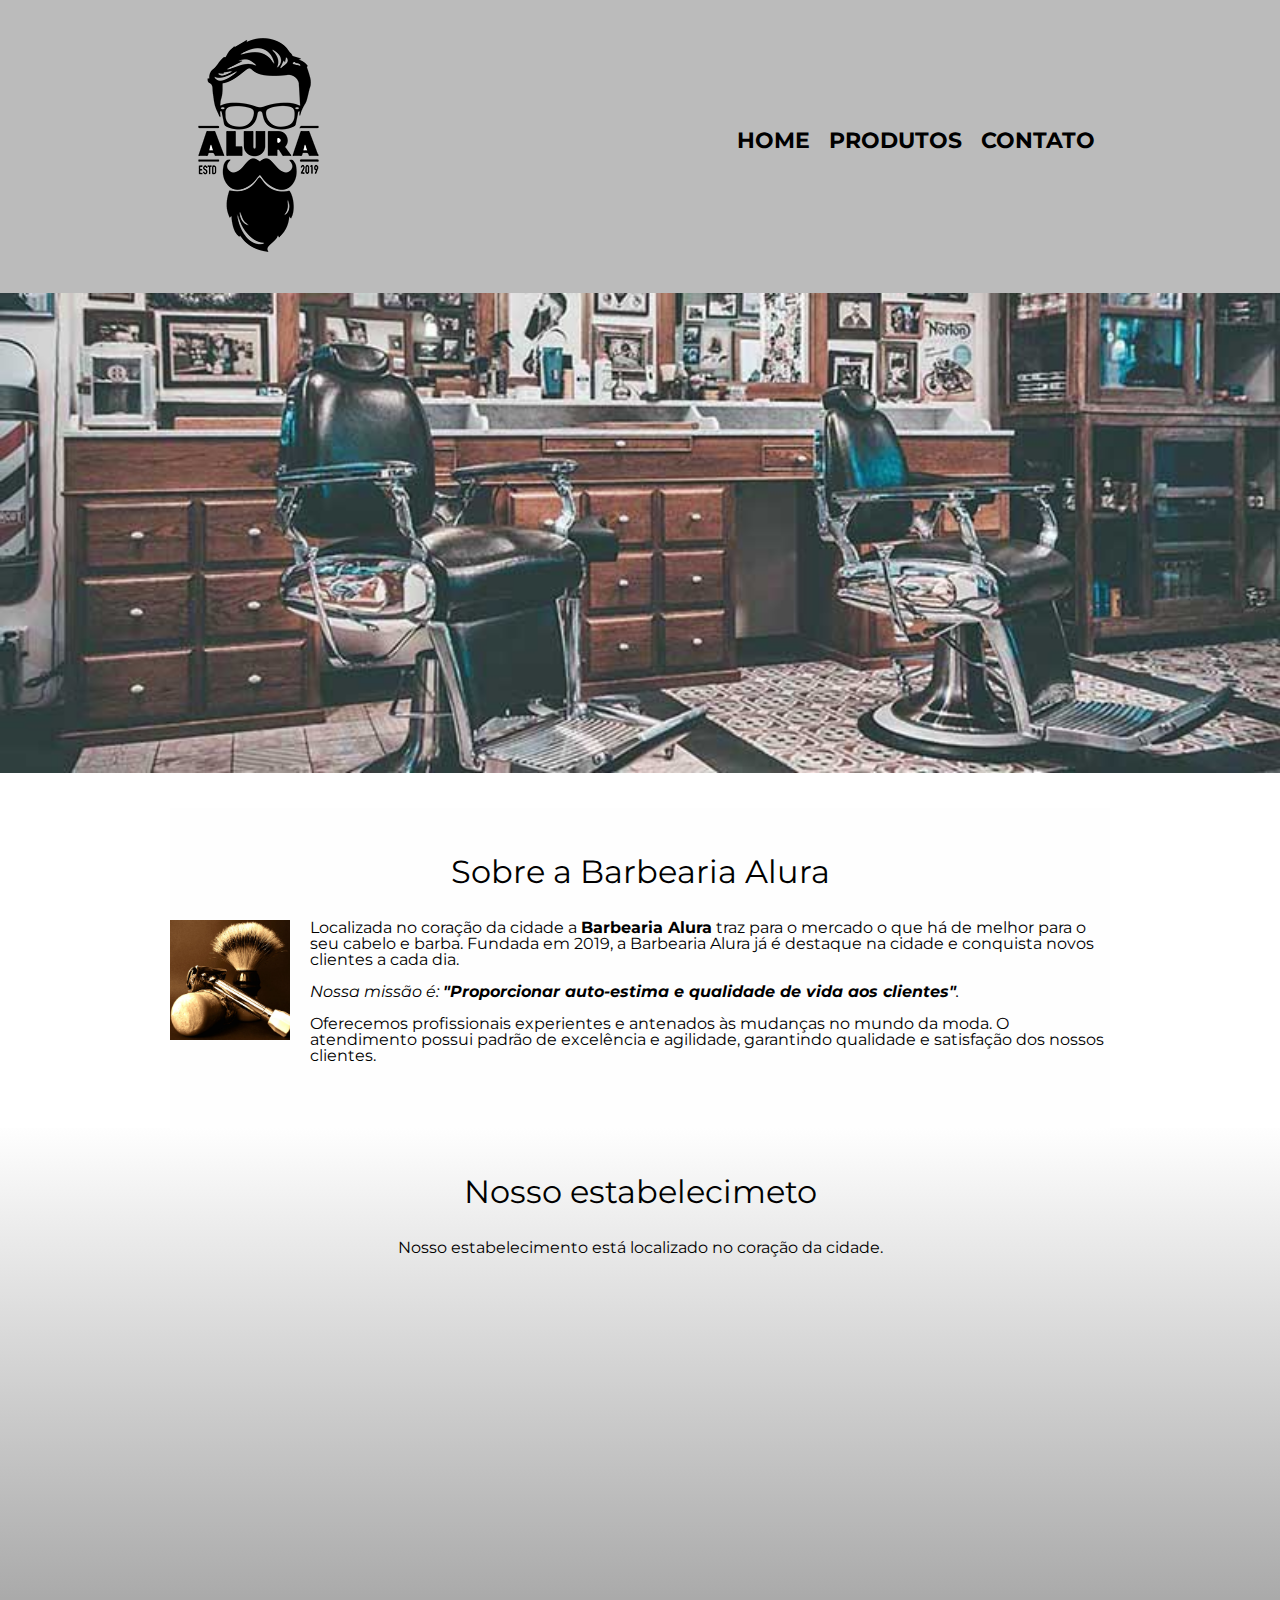
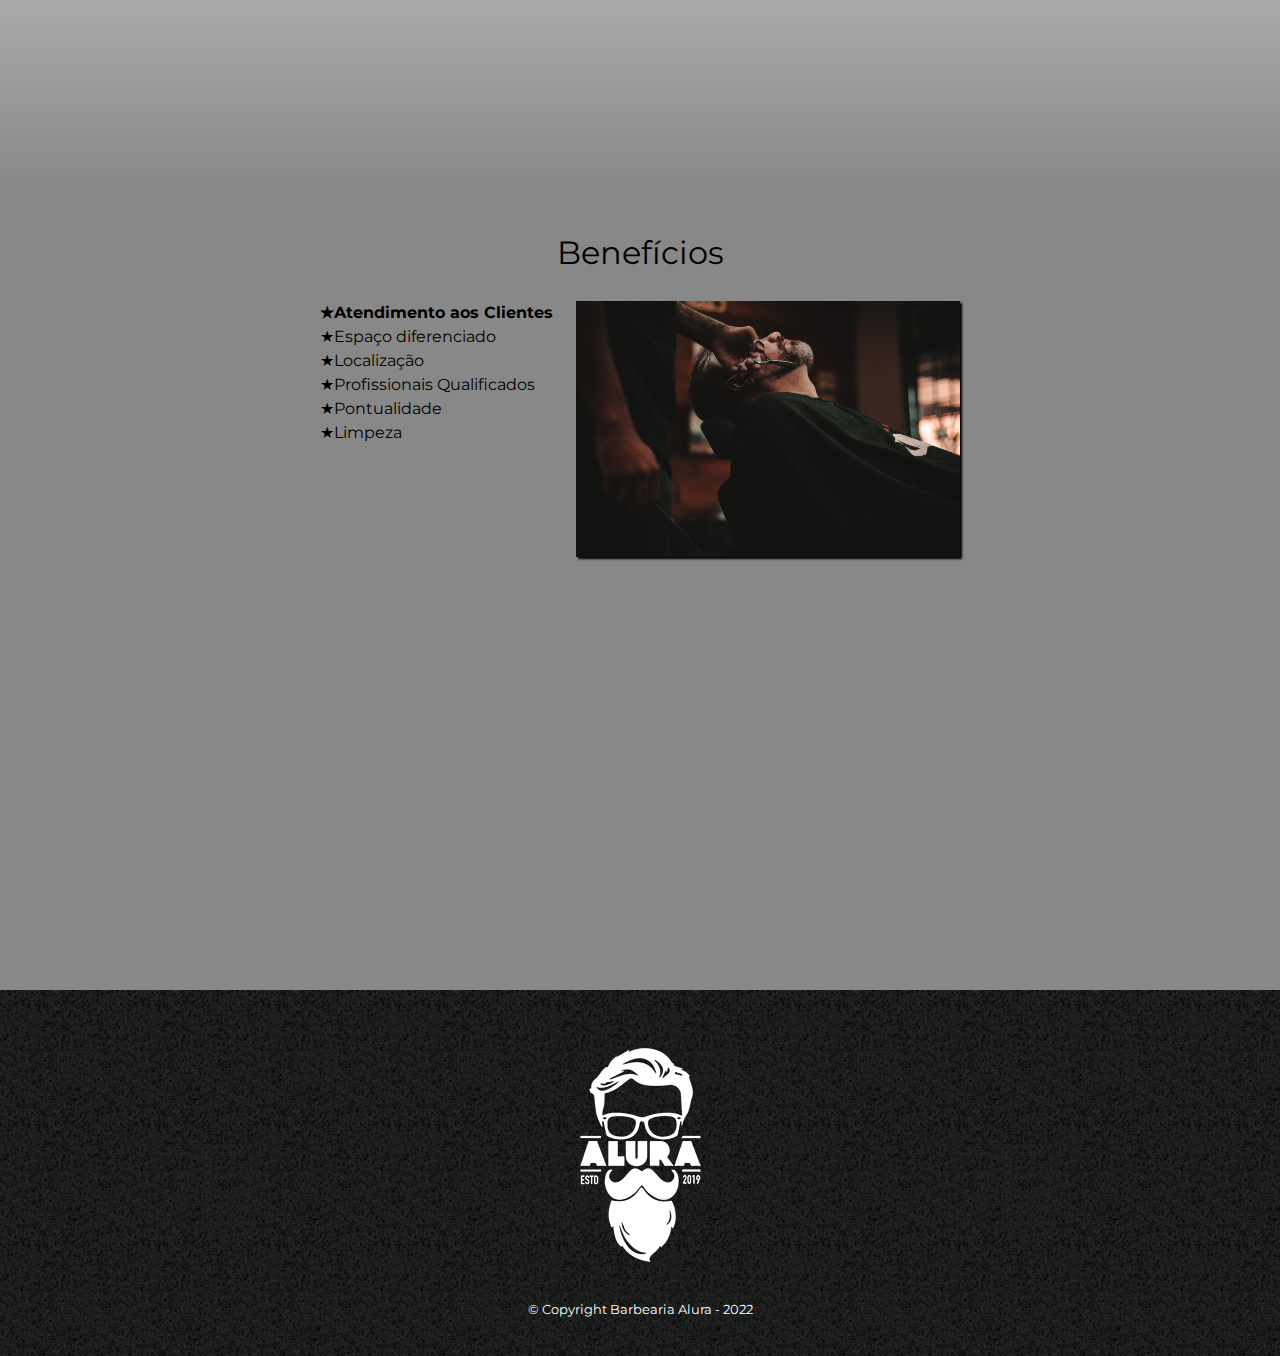
<file: html/index.html>
<!--Página principal-->
<!DOCTYPE html> <!--Definindo a versão do HTML-->
<html lang="pt-br"> <!--Definindo o idioma da página-->
	<head> <!--Tag da cabeça da pagina, onde vai as informações para o navegador-->
		<meta charset="UTF-8"> <!--Dicionario da pagina-->
		<meta name="viewport" content="width=device-width"> 
		<title>Barbearia Alura</title> <!--Titulo da pagina-->
		<link rel="stylesheet" href="../css/reset.css"> <!--Link do css-->
		<link rel="stylesheet" href="../css/style.css">
	</head>

	<body> <!--Tag do corpo da página-->
		<header> <!--Tag do cabeçalho-->
            <div class="caixa">
                <h1><img src="../src/logo.png" alt="Logo da Barbearia Alura"></h1> <!--Tag h1 é usada para o titulo principal-->
                <nav> <!--Tag da aba de navegação entre as telas-->
                    <ul> <!--Tag de lista não ordenada-->
                        <li><a href="../html/index.html">Home</a></li>
                        <li><a href="../html/produtos.html">Produtos</a></li>
                        <li><a href="../html/contato.html">Contato</a></li>
                    </ul>
                </nav>
            </div>
        </header>

		<img class="banner" src="../src/banner.jpg"> <!--Tag para inserir imagens-->

		<main> <!--Tag onde está disposto o conteudo principal da página-->
			<section class="principal"> <!--Tag de sessão de conteúdos-->
				<h2 class="titulo-principal">Sobre a Barbearia Alura</h2> <!--Tag h2 é usada para o subtitulo-->

				<img class="utensilios" src="../src/utensilios.jpg" alt="Utensilios de barbeiro">
		 
				<p>Localizada no coração da cidade a <strong>Barbearia Alura</strong> traz para o mercado o que há de melhor para o seu cabelo e barba. Fundada em 2019, a Barbearia Alura já é destaque na cidade e conquista novos clientes a cada dia.</p>
	
				<p id="missao"><em>Nossa missão é: <strong>"Proporcionar auto-estima e qualidade de vida aos clientes"</strong>.</em></p> <!--Tag p é usada para parágrafo-->
	
				<p>Oferecemos profissionais experientes e antenados às mudanças no mundo da moda. O atendimento possui padrão de excelência e agilidade, garantindo qualidade e satisfação dos nossos clientes.</p>
			</section>
			
			<section class="mapa">
				<h3 class="titulo-principal">Nosso estabelecimeto</h3> <!--Tag h3 é usada para o subtitulo-->
				<p>Nosso estabelecimento está localizado no coração da cidade.</p>
				<div class="mapa-conteudo"> <!--Tag div é usada para fazer um divisão no html-->
					<!--Tag iframe é usada para incluir outro documento html-->
					<iframe src="https://www.google.com/maps/embed?pb=!1m18!1m12!1m3!1d3656.441463675197!2d-46.63244019999999!3d-23.5884954!2m3!1f0!2f0!3f0!3m2!1i1024!2i768!4f13.1!3m3!1m2!1s0x94ce5ba6816fe839%3A0xda8627521b8e4b90!2sAlura!5e0!3m2!1spt-BR!2sbr!4v1665684415296!5m2!1spt-BR!2sbr" width="100%" height="450" style="border:0;" allowfullscreen="" loading="lazy" referrerpolicy="no-referrer-when-downgrade"></iframe> 
				</div>
			</section>

			<section class="beneficios">
				<h3 class="titulo-principal">Benefícios</h3>

				<div class="conteudo-beneficios">
                    <ul class="lista-beneficios">
						<li class="itens">Atendimento aos Clientes</li>
						<li class="itens">Espaço diferenciado</li>
						<li class="itens">Localização</li>
						<li class="itens">Profissionais Qualificados</li>
						<li class="itens">Pontualidade</li>
						<li class="itens">Limpeza</li>
					</ul><img src="../src/beneficios.jpg" class="imagembeneficios">
				</div>

				<div class="video">
					<iframe width="100%" height="315" src="https://www.youtube.com/embed/wcVVXUV0YUY" frameborder="0" allow="accelerometer; autoplay; encrypted-media; gyroscope; picture-in-picture" allowfullscreen></iframe>
				</div>
			</section>
		</main>
		<footer> <!--Tag footer é o rodapé da página-->
            <img src="../src/logo-branco.png" alt="Logo da Barbearia Alura">
            <p class="copyright">&copy; Copyright Barbearia Alura - 2022</p>
        </footer>
	</body>
</html>
</file>
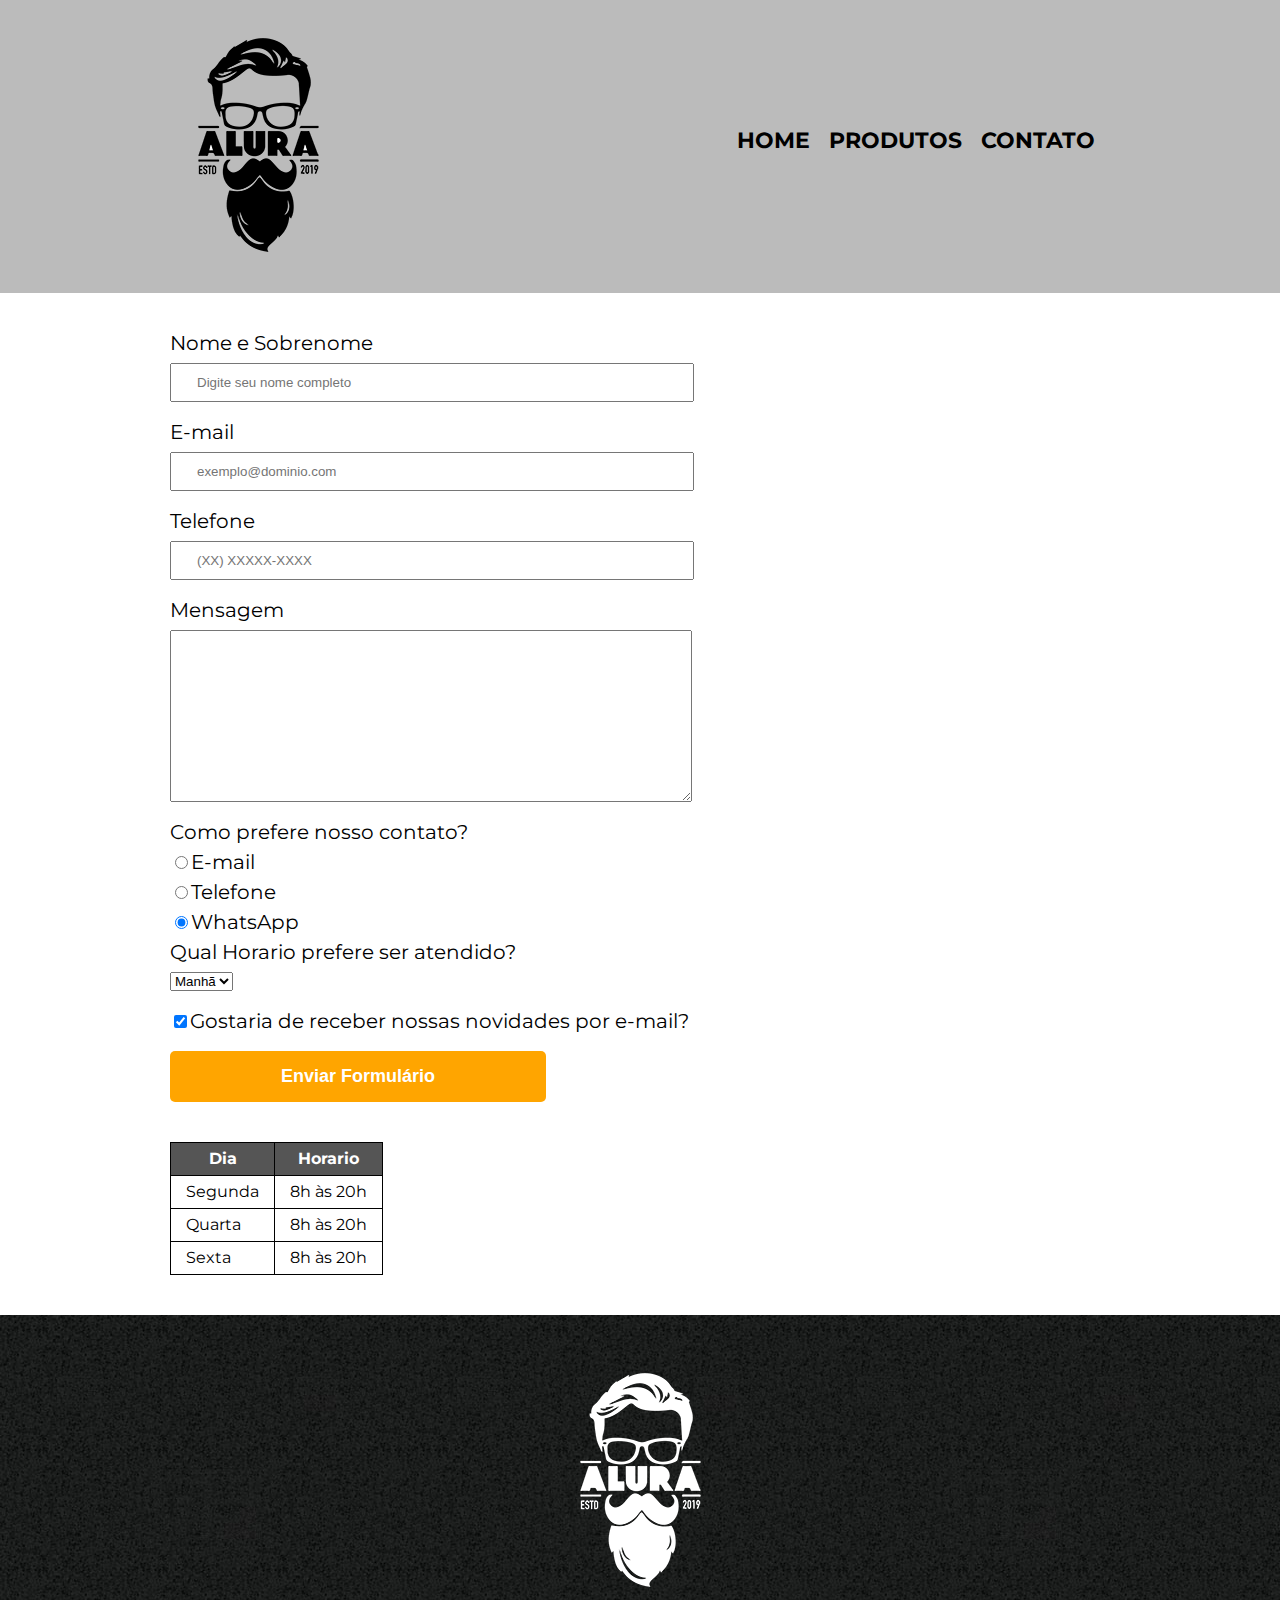
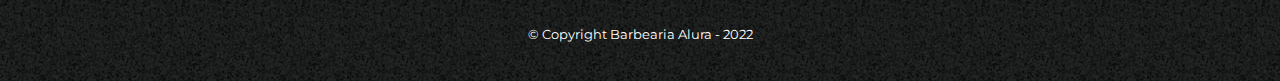
<file: html/contato.html>
<!DOCTYPE html>
<html lang="pt-br">
    <head>
        <meta charset="UTF-8">
        <title>Contato Barber</title>
        <link rel="stylesheet" href="../css/reset.css">
        <link rel="stylesheet" href="../css/contato.css"> <!--href é onde declaramos o endereço da imagem, documento, etc.-->
    </head>
    <body>
        <header>
            <div class="caixa">
                <h1><img src="../src/logo.png" alt="Logo da Barbearia Alura"></h1>
                <nav>
                    <ul>
                        <li><a href="../html/index.html">Home</a></li>
                        <li><a href="../html/produtos.html">Produtos</a></li>
                        <li><a href="../html/contato.html">Contato</a></li>
                    </ul>
                </nav>
            </div>
        </header>
        <main>
            <form> <!--Tag de formulário--> 
                <label for="nome-sobrenome">Nome e Sobrenome</label> <!--Tag de label é uma legenda para o input-->
                <input type="text" id="nome-sobrenome" placeholder="Digite seu nome completo" class="input-padrao" required> <!--Essa tag é usada para receber a resposta do usuário -->

                <label for="email">E-mail</label> <!--O for é usado para fazer a conexão entre o label e o input--> 
                <input type="email" id="email" placeholder="exemplo@dominio.com" class="input-padrao" required> <!--Require faz com que o preenchimento do campo seja necessário--> 

                <label for="telefone">Telefone</label>
                <input type="tel" id="telefone" placeholder="(XX) XXXXX-XXXX" class="input-padrao" required> <!--O placeholder é um texto que aparece dentro do input-->
                
                <label for="mensagem">Mensagem</label>
                <textarea cols="69" rows="10" id="mensagem" class="input-padrao" required></textarea> <!--A textarea é um caixa de texto-->

                <fieldset> <!--fieldset é usada para agrupar elementos de um formulário-->
                    <legend>Como prefere nosso contato?</legend> <!--É um rotulo do conteúdo do fieldset-->
                    <label for="radio-email"><input type="radio" name="contato" value="email" id="radio-email">E-mail</label>
                   
                    <label for="radio-telefone"><input type="radio" name="contato" value="telefone" id="radio-telefone">Telefone</label>
    
                    <label for="radio-whatsapp"><input type="radio" name="contato" value="whatsapp" id="radio-whatsapp" checked>WhatsApp</label>
                </fieldset>
                <fieldset>
                    <legend>Qual Horario prefere ser atendido?</legend>
                    <select> <!--É um input do tipo seleção-->
                        <option>Manhã</option> <!--Opções do select-->
                        <option>Tarde</option>
                        <option>Noite</option>
                    </select>
                </fieldset>

                <label class="checkbox"><input type="checkbox" checked>Gostaria de receber nossas novidades por e-mail?</label> <!--input do tipo checkbox-->

                <input type="submit" name="contato" value="Enviar Formulário" class="btn-enviar"> <!--Botão do tipo submit, ele tem a função de enviar os dados do form--> 
            </form>

            <table> <!--Tag de tabela-->
                <thead> <!--Tag da cabeça da tabela-->
                    <tr> <!--Tag da linha da tabela-->
                        <th>Dia</th> <!--Tag das colunas da tabela-->
                        <th>Horario</th>
                    </tr>
                </thead>
                <tbody> <!--Tag do corpo da tabela-->
                    <tr>
                        <td>Segunda</td>
                        <td>8h às 20h</td>
                    </tr>
                    <tr>
                        <td>Quarta</td>
                        <td>8h às 20h</td>
                    </tr>
                    <tr>
                        <td>Sexta</td>
                        <td>8h às 20h</td>
                    </tr>
                </tbody>
            </table>
        </main>
        <footer>
            <img src="../src/logo-branco.png" alt="Logo da Barbearia Alura">
            <p class="copyright">&copy; Copyright Barbearia Alura - 2022</p>
        </footer>
    </body>
</html>
</file>
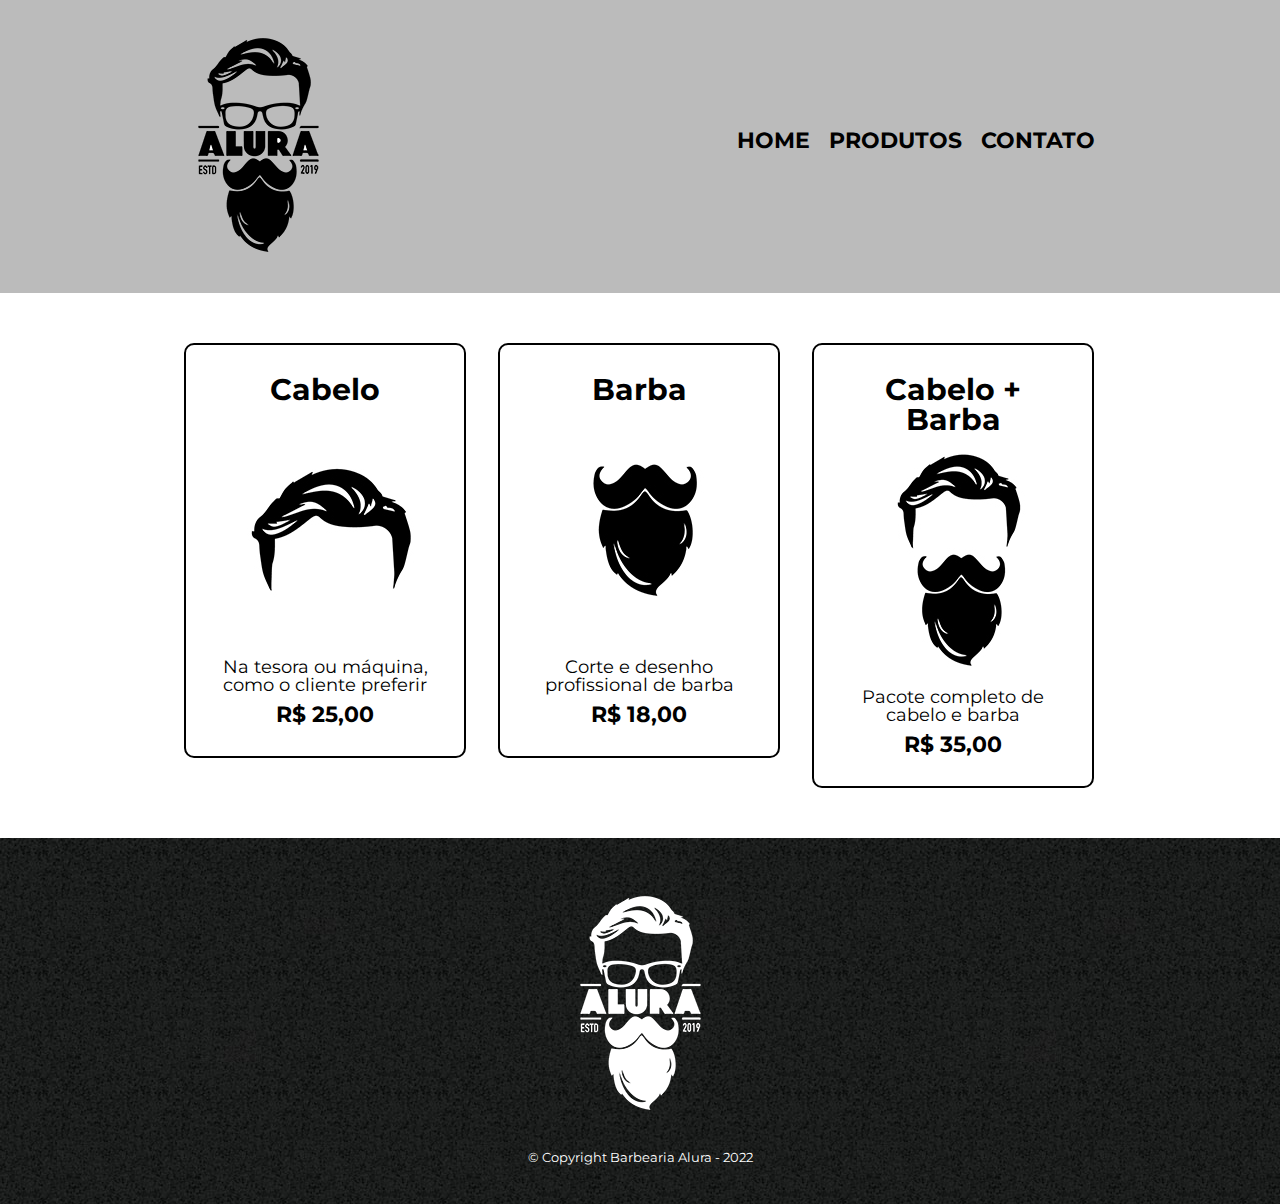
<file: html/produtos.html>
<!DOCTYPE html>
<html lang="pt-br">
    <head>
        <meta charset="UTF-8">
        <title>Produtos Barber</title> 
        <link rel="stylesheet" href="../css/reset.css">
        <link rel="stylesheet" href="../css/produtos.css">
    </head>
    <body>
        <header>
            <div class="caixa">
                <h1><img src="../src/logo.png"></h1>
                <nav>
                    <ul>
                        <li><a href="../html/index.html">Home</a></li> 
                        <li><a href="../html/produtos.html">Produtos</a></li>
                        <li><a href="../html/contato.html">Contato</a></li>
                    </ul>
                </nav>
            </div>
        </header>

        <main>
            <ul class="produtos">
                <li>
                    <h2>Cabelo</h2>
                    <img src="../src/cabelo.jpg">
                    <p class="produto-descricao">Na tesora ou máquina, como o cliente preferir</p>
                    <p class="produto-preco">R$ 25,00</p>
                </li>
                <li>
                    <h2>Barba</h2>
                    <img src="../src/barba.jpg">
                    <p class="produto-descricao">Corte e desenho profissional de barba</p>
                    <p class="produto-preco">R$ 18,00</p>
                </li>
                <li>
                    <h2>Cabelo + Barba</h2>
                    <img src="../src/cabelo+barba.jpg">
                    <p class="produto-descricao">Pacote completo de cabelo e barba</p>
                    <p class="produto-preco">R$ 35,00</p>
                </li>
            </ul>
        </main>

        <footer>
            <img src="../src/logo-branco.png">
            <p class="copyright">&copy; Copyright Barbearia Alura - 2022</p>
        </footer>
    </body>
</html>
</file>
<file: css/style.css>
/*importação da fonte utilizada*/
@import url('https://fonts.googleapis.com/css2?family=Montserrat:ital,wght@0,100;0,200;0,300;0,400;0,500;0,600;0,700;0,800;0,900;1,100;1,200;1,300;1,400;1,500;1,600;1,700;1,800;1,900&display=swap');

body {
    font-family: 'Montserrat', sans-serif; /*Declarando qual a fonte utilizar na página*/
}

header {  /*Referenciar tag*/
    background: #BBBBBB; /*Cor de fundo do header*/
    padding: 20px 0; /*Espaçamento interno*/
}

.caixa{ /*Referenciar class*/
    position: relative; /*Posição relativa a seu próprio canto*/
    width: 940px; /*Largura da caixa*/
    margin: 0 auto; /*Para centralizar a caixa*/
}

nav {
    position: absolute; /*Posição absoluta a ponto superior esquerdo de outros elementos*/
    top: 110px; /*Distância da parte superior*/
    right: 15px;
}

nav li {
    display: inline;
    margin: 0 0 0 15px; /*Espaçamento externo*/
}

nav a {
    text-transform: uppercase;  /* transformar o texto em maiúsculo*/
    color: #000000; /*Cor do texto*/
    font-weight: bold; /*Peso da fonte: negrito*/
    font-size: 22px; /*Tamanho das letras*/
    text-decoration: none; /*decoração do texto*/
    transition: .4s; /*tempo para transição para o hover*/
}

nav a:hover {  /*Fazer essa ação quando passar o mouse em cima do elemento*/
    color: #C78C19;
}

/* CSS home*/

.banner {
	width: 100%;
    margin: 0 0 2em;
}

.titulo-principal {
	text-align: center; /*Alinhar o texto ao centro*/
	font-size: 2em; 
	margin: 0 0 1em;
    clear: left; /*Limpar o float a esquerda*/
}

.principal {
    padding: 3em 0;
    background: #FEFEFE;
    width: 940px;
    margin: 0 auto;
}

.principal p {
	margin: 0 0 1em;
}

.principal strong {
	font-weight: bold;
}

.principal em {
	font-style: italic; /*Adiciona o estilo italico ao texto*/
}

.utensilios {
    width: 120px;
    float: left; /*Permite que os textos possam se posicionar ao seu redor*/
    margin: 0 20px 20px 0;
    box-shadow: none; 
}

.beneficios {
    padding: 3em 0;
    background: #888888;
}

.conteudo-beneficios {
    width: 640px;
    margin: 0 auto;
}

.lista-beneficios {
    width: 40%;
    display: inline-block; /*Deixa o elemento apenas com o seu tamanho, podendo ser alterado o tamanho e a largura*/
    vertical-align: top; /*Alinha verticalmente*/
}

.itens {
    line-height: 1.5; /*Espaçamento entre as linhas*/
}

.itens:first-child { /*O primeiro filho da class itens receberá esses estilos*/
    font-weight: bold;
}

.itens:before { /*Adiciona um estilo a frente de todos os itens*/
    content: "★"; /*Conteúdo adicionado*/
}

.imagembeneficios {
	width: 60%;
    box-shadow: 2px 2px 2px #000000; /*Adiciona sombra ao elemento*/
}

.mapa {
    padding: 3em 0;    
    background: linear-gradient(#FEFEFE, #888888); /*É aplicado um degradê de uma cor para outra*/
}

.mapa-conteudo {
    width: 940px;
    margin: 0 auto;
}

.mapa p {
    margin: 0 0 2em;
    text-align: center;
}

.video {
    width: 560px;
    margin: 2em auto;
}

footer {
    text-align: center;
    background-image: url("../src/bg.jpg"); /*Adiciona uma imagem no background*/
    padding: 40px 0;
    
}

.copyright {
    color: #FFFFFF;
    font-size: 13px;
    margin-top: 20px;
}

@media screen and (max-width:480px) { /*A @media é usada para aplicar estilos diferentes quando a tela é menor que 480px.*/
   .caixa, .principal, .conteudo-beneficios, .mapa-conteudo, .video{
        width: auto;
   }

   h1 {
    text-align: center;
   }

   nav {
    position: static;
   }

   .lista-beneficios, .imagembeneficios {
    width: 100%;
   }
}
</file>
<file: css/contato.css>
@import url('https://fonts.googleapis.com/css2?family=Montserrat:ital,wght@0,100;0,200;0,300;0,400;0,500;0,600;0,700;0,800;0,900;1,100;1,200;1,300;1,400;1,500;1,600;1,700;1,800;1,900&display=swap');

body {
    font-family: 'Montserrat', sans-serif;
}

header {
    background: #BBBBBB;
    padding: 20px 0;
}

.caixa{
    position: relative;
    width: 940px;
    margin: 0 auto;
}

nav {
    position: absolute;
    top: 110px;
    right: 15px;
}

nav li {
    display: inline;
    margin: 0 0 0 15px;
}

nav a {
    text-transform: uppercase;
    color: #000000;
    font-weight: bold;
    font-size: 22px;
    text-decoration: none;
    transition: .4s;
}

nav a:hover {
    color: #C78C19;
}

main {
    width: 940px;
    margin: 0 auto;
}

form {
    margin: 40px 0;

}

form label, legend {
    display: block;
    font-size: 20px;
    margin: 0 0 10px;
}

.input-padrao {
    display: block;
    margin: 0 0 20px;
    padding: 10px 25px;
    width: 50%;
}

.checkbox {
    margin: 20px 0;
}

.btn-enviar {
    width: 40%;
    padding: 15px 0;
    background: orange;
    color: #FFFFFF;
    font-weight: bold;
    font-size: 18px;
    border: none;
    border-radius: 5px;
    transition: .3s;
    cursor: pointer; /*Muda o tipo do cursor para pointer*/
}

.btn-enviar:hover {
    background: darkorange;
    transform: scale(1.008);
}

table {
    margin: 20px 0 40px;
}

thead {
    background: #555555;
    color: #FFFFFF;
    font-weight: bold;
}

td, th {
    border: 1px solid #000000;
    padding: 8px 15px;
}

footer {
    text-align: center;
    background-image: url("../src/bg.jpg");
    padding: 40px 0;
    
}

.copyright {
    color: #FFFFFF;
    font-size: 13px;
    margin-top: 20px;
}
</file>
<file: css/produtos.css>
@import url('https://fonts.googleapis.com/css2?family=Montserrat:ital,wght@0,100;0,200;0,300;0,400;0,500;0,600;0,700;0,800;0,900;1,100;1,200;1,300;1,400;1,500;1,600;1,700;1,800;1,900&display=swap');

body {
    font-family: 'Montserrat', sans-serif;
}

header {
    background: #BBBBBB;
    padding: 20px 0;
}

.caixa{
    position: relative;
    width: 940px;
    margin: 0 auto;
}

nav {
    position: absolute;
    top: 110px;
    right: 15px;
}

nav li {
    display: inline;
    margin: 0 0 0 15px;
}

nav a {
    text-transform: uppercase;
    color: #000000;
    font-weight: bold;
    font-size: 22px;
    text-decoration: none;
    transition: .4s;
}

nav a:hover {
    color: #C78C19;
}

.produtos {
    width: 940px;
    margin: 0 auto;
    padding: 50px 0;
}

.produtos li {
    display: inline-block;
    text-align: center;
    width: 30%;
    vertical-align: top;
    margin: 0 1.5%;
    padding: 30px 20px;
    box-sizing: border-box; /*informa ao navegador para considerar qualquer borda e preenchimento nos valores especificados para largura e altura de um elemento*/
    border: 2px solid #000000;
    border-radius: 10px; /*Adiciona raio as bordas do elemento*/
    transition: .4s;
}

.produtos li:hover {
    border-color: #C78C19;
    
}

.produtos li:active { /*Quando o usuario clicar será adicionado esse estilo*/
    border-color: #088C19; /*Muda a cor da borda*/
}

.produtos li:hover h2 {
    font-size: 34px;
}

.produtos h2 {
    font-size: 30px;
    font-weight: bold;
    transition: .3s;
}

.produto-descricao {
    font-size: 18px;
}

.produto-preco {
    font-size: 22px;
    font-weight: bold;
    margin-top: 10px; /*Margem superior*/
}

footer {
    text-align: center;
    background-image: url("../src/bg.jpg");
    padding: 40px 0;
}

.copyright {
    color: #FFFFFF;
    font-size: 13px;
    margin-top: 20px;
}
</file>
